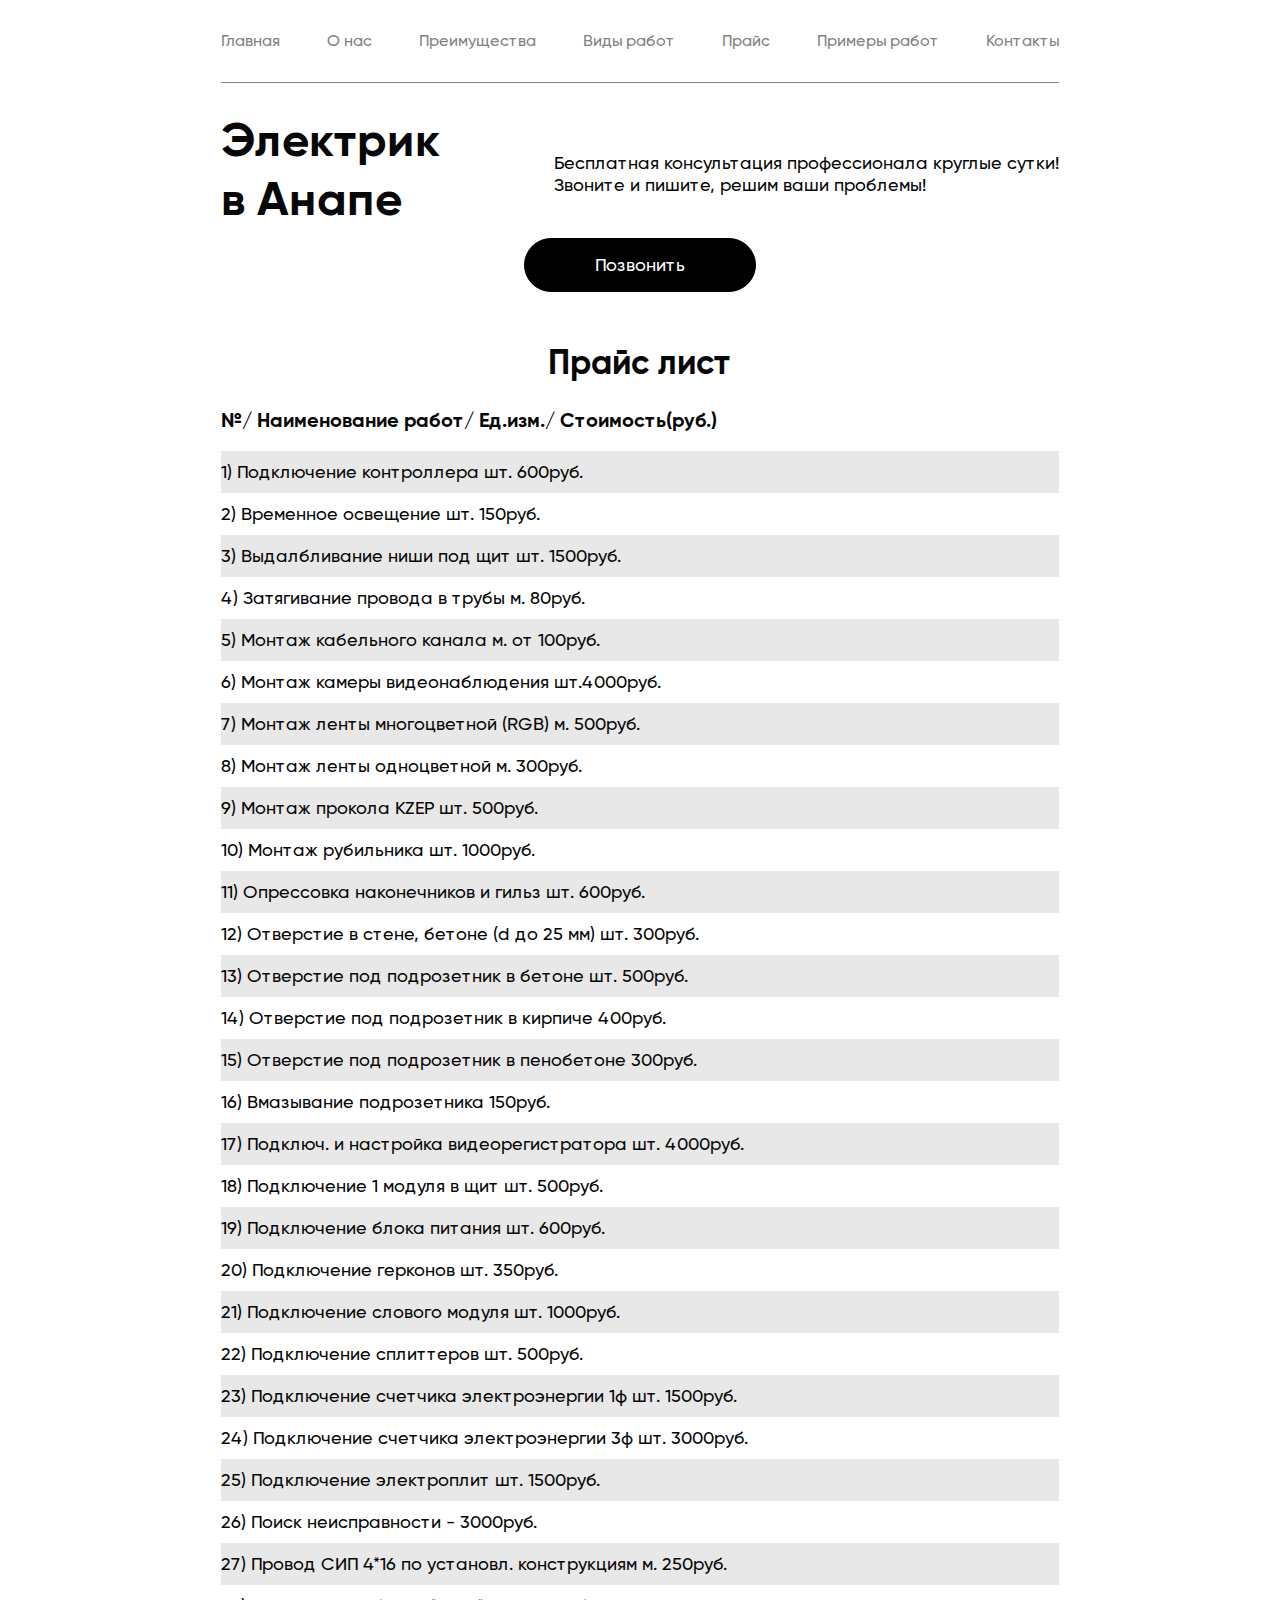
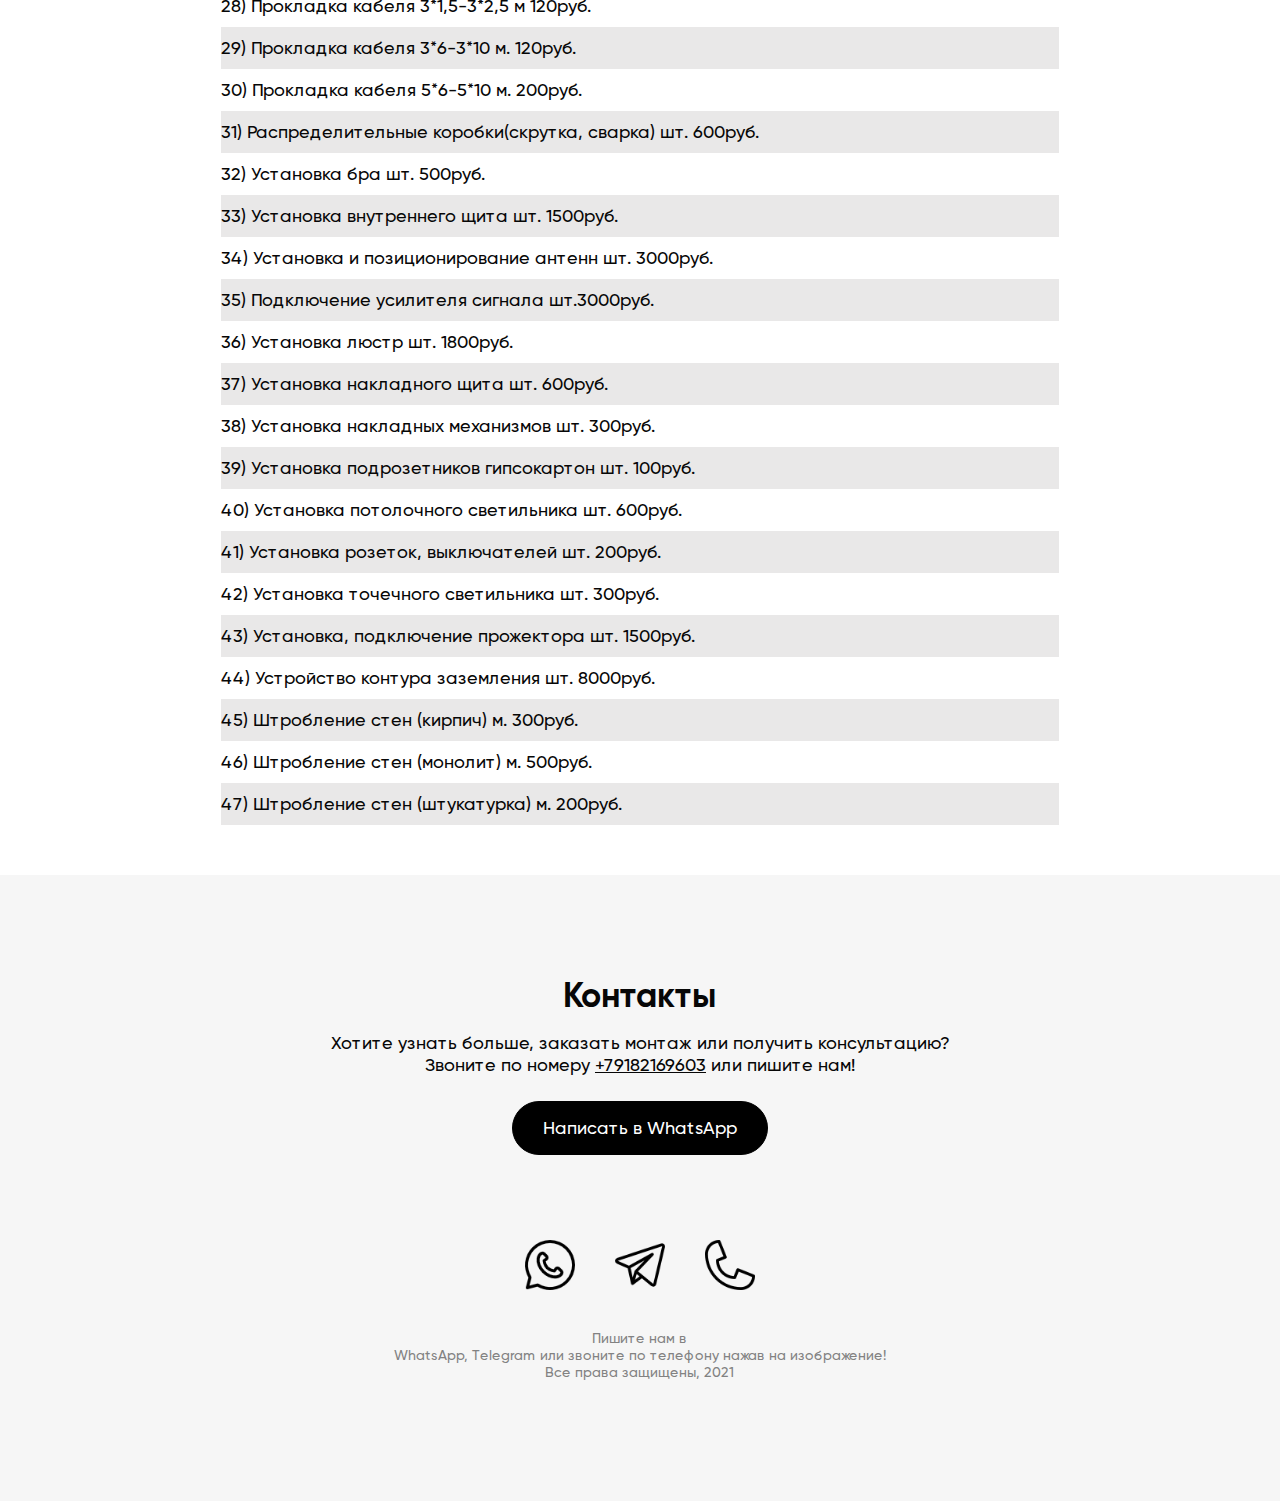
<file: price.html>
<!DOCTYPE html>
<html lang="en">
	<head>
		<link rel="shortcut icon" type="image/png" href="img/lightbulb1.ico" />
		<link rel="stylesheet" type="text/css" href="css/style.css" />
		<meta charset="UTF-8" />
		<meta name="viewport" content="width=device-width, initial-scale=1.0" />
		<title>Электрик в Анапе</title>
	</head>
	<body id="body">
		<div class="wrapper">
			<nav class="menu">
				<div class="container">
					<div class="menu__body">
						<div class="menu__logo">
							<a href="index.html">
								Да будет <br />
								Свет!
							</a>
						</div>
						<a class="menu__phone" href="tel: +79182169603">
							<img src="img/contacts/03.png" alt="Phone" />
						</a>
						<div id="menu__burger" onclick="openMenu()">
							<span></span>
						</div>
						<div id="menu__wrapper">
							<div class="menu__row">
								<div class="menu__item" onclick="closeMenu()">
									<a href="index.html">Главная</a>
								</div>
								<div class="menu__item" onclick="closeMenu()">
									<a href="index.html#about">О нас</a>
								</div>
								<div class="menu__item" onclick="closeMenu()">
									<a href="index.html#skills">Преимущества</a>
								</div>
								<div class="menu__item" onclick="closeMenu()">
									<a href="index.html#service">Виды работ</a>
								</div>
								<div class="menu__item" onclick="closeMenu()">
									<a href="price.html">Прайс</a>
								</div>
								<div class="menu__item" onclick="closeMenu()">
									<a href="index.html#portfolio">Примеры работ</a>
								</div>
								<div class="menu__item" onclick="closeMenu()">
									<a href="#contacts">Контакты</a>
								</div>
							</div>
						</div>
					</div>
				</div>
			</nav>
			<main class="content">
				<header class="header">
					<div class="container">
						<div class="header__body">
							<h1 class="header__title">
								Электрик <br />
								в Анапе
							</h1>
							<div class="header__text">
								Бесплатная консультация профессионала круглые сутки! <br />
								Звоните и пишите, решим ваши проблемы!
							</div>
						</div>
						<div class="header__btn-wrapper">
							<a href="tel: +79182169603" class="header__btn"> Позвонить </a>
						</div>
						<h2 class="about__title subtitle">
							<a id="price">Прайс лист</a>
						</h2>
						<p class="title_li">
							№/ Наименование работ/ Ед.изм./ Стоимость(руб.)
						</p>
						<p class="li">1) Подключение контроллера шт. 600руб.</p>
						<p class="li">2) Временное освещение шт. 150руб.</p>
						<p class="li">3) Выдалбливание ниши под щит шт. 1500руб.</p>
						<p class="li">4) Затягивание провода в трубы м. 80руб.</p>
						<p class="li">5) Монтаж кабельного канала м. от 100руб.</p>
						<p class="li">6) Монтаж камеры видеонаблюдения шт.4000руб.</p>
						<p class="li">7) Монтаж ленты многоцветной (RGB) м. 500руб.</p>
						<p class="li">8) Монтаж ленты одноцветной м. 300руб.</p>
						<p class="li">9) Монтаж прокола KZEP шт. 500руб.</p>
						<p class="li">10) Монтаж рубильника шт. 1000руб.</p>
						<p class="li">11) Опрессовка наконечников и гильз шт. 600руб.</p>
						<p class="li">
							12) Отверстие в стене, бетоне (d до 25 мм) шт. 300руб.
						</p>
						<p class="li">13) Отверстие под подрозетник в бетоне шт. 500руб.</p>
						<p class="li">14) Отверстие под подрозетник в кирпиче 400руб.</p>
						<p class="li">15) Отверстие под подрозетник в пенобетоне 300руб.</p>
						<p class="li">16) Вмазывание подрозетника 150руб.</p>
						<p class="li">
							17) Подключ. и настройка видеорегистратора шт. 4000руб.
						</p>
						<p class="li">18) Подключение 1 модуля в щит шт. 500руб.</p>
						<p class="li">19) Подключение блока питания шт. 600руб.</p>
						<p class="li">20) Подключение герконов шт. 350руб.</p>
						<p class="li">21) Подключение слового модуля шт. 1000руб.</p>
						<p class="li">22) Подключение сплиттеров шт. 500руб.</p>
						<p class="li">
							23) Подключение счетчика электроэнергии 1ф шт. 1500руб.
						</p>
						<p class="li">
							24) Подключение счетчика электроэнергии 3ф шт. 3000руб.
						</p>
						<p class="li">25) Подключение электроплит шт. 1500руб.</p>
						<p class="li">26) Поиск неисправности - 3000руб.</p>
						<p class="li">
							27) Провод СИП 4*16 по установл. конструкциям м. 250руб.
						</p>
						<p class="li">28) Прокладка кабеля 3*1,5-3*2,5 м 120руб.</p>
						<p class="li">29) Прокладка кабеля 3*6-3*10 м. 120руб.</p>
						<p class="li">30) Прокладка кабеля 5*6-5*10 м. 200руб.</p>
						<p class="li">
							31) Распределительные коробки(скрутка, сварка) шт. 600руб.
						</p>
						<p class="li">32) Установка бра шт. 500руб.</p>
						<p class="li">33) Установка внутреннего щита шт. 1500руб.</p>
						<p class="li">
							34) Установка и позиционирование антенн шт. 3000руб.
						</p>
						<p class="li">35) Подключение усилителя сигнала шт.3000руб.</p>
						<p class="li">36) Установка люстр шт. 1800руб.</p>
						<p class="li">37) Установка накладного щита шт. 600руб.</p>
						<p class="li">38) Установка накладных механизмов шт. 300руб.</p>
						<p class="li">39) Установка подрозетников гипсокартон шт. 100руб.</p>
						<p class="li">40) Установка потолочного светильника шт. 600руб.</p>
						<p class="li">41) Установка розеток, выключателей шт. 200руб.</p>
						<p class="li">42) Установка точечного светильника шт. 300руб.</p>
						<p class="li">43) Установка, подключение прожектора шт. 1500руб.</p>
						<p class="li">44) Устройство контура заземления шт. 8000руб.</p>
						<p class="li">45) Штробление стен (кирпич) м. 300руб.</p>
						<p class="li">46) Штробление стен (монолит) м. 500руб.</p>
						<p class="li">47) Штробление стен (штукатурка) м. 200руб.</p>
					</div>
					
				</header>
				<footer class="contacts">
					<div class="container">
						<div class="contacts__row">
							<div class="contacts__title subtitle">
								<a id="contacts">Контакты</a>
							</div>
							<div class="contacts__text">
								Хотите узнать больше, заказать монтаж или получить консультацию?
								<br />
								Звоните по номеру
								<a class="portfolio__link" href="tel: +79182169603"
									>+79182169603</a
								>
								или пишите нам!
							</div>
							<a href="https://wa.me/79002787218" class="contacts__btn">
								Написать в WhatsApp
							</a>
							<div class="contacts__social-row">
								<a
									class="contacts__social-item"
									href="https://wa.me/79002787218"
								>
									<img src="img/contacts/01.png" alt="WhatsApp" />
								</a>
								<a class="contacts__social-item" href="https://t.me/Matthew3dg">
									<img src="img/contacts/02.png" alt="Telegram" />
								</a>
								<a class="contacts__social-item" href="tel: +79182169603">
									<img src="img/contacts/03.png" alt="Phone" />
								</a>
							</div>
							<div class="contacts__footer">
								Пишите нам в <br />
								WhatsApp, Telegram или звоните по телефону нажав на изображение!
							</div>
							<div class="contacts__footer">
								Все права защищены, 2021
							</div>
						</div>
					</div>
				</footer>
			</main>
		</div>
		<script src="js/app.js" type="text/javascript"></script>
	</body>
</html>
</file>
<file: css/style.css>
@charset "UTF-8";
/*Обнуление*/
@import '../fonts/gilroy-bold.css';
@import '../fonts/gilroy-medium.css';
* {
  padding: 0;
  margin: 0;
  border: 0;
}

*, *:before, *:after {
  box-sizing: border-box;
}

:focus, :active {
  outline: none;
}

a:focus, a:active {
  outline: none;
}

nav, footer, header, aside {
  display: block;
}

html, body {
  height: 100%;
  width: 100%;
  font-size: 100%;
  line-height: 1;
  font-size: 14px;
  -ms-text-size-adjust: 100%;
  -moz-text-size-adjust: 100%;
  -webkit-text-size-adjust: 100%;
}

input, button, textarea {
  font-family: inherit;
}

input::-ms-clear {
  display: none;
}

button {
  cursor: pointer;
}

button::-moz-focus-inner {
  padding: 0;
  border: 0;
}

a, a:visited {
  text-decoration: none;
  color: inherit;
}

a:hover {
  text-decoration: none;
}

ul li {
  list-style: none;
}

img {
  vertical-align: top;
}

h1, h2, h3, h4, h5, h6 {
  font-size: inherit;
  font-weight: 400;
}

/*Конец обнуления*/
html {
  scroll-behavior: smooth;
}

:target {
  scroll-margin-top: 120px;
}

body {
  font-family: "Gilroy-Medium";
  color: #070707;
  font-size: 18px;
  line-height: 22px;
}

@media (max-width: 670px) {
  #body.lock {
    overflow: hidden;
  }
}

.wrapper {
  display: flex;
  flex-direction: column;
  min-height: 100%;
}

.container {
  width: 65.3979238754%;
  max-width: 1445px;
  margin: auto;
}
@media (max-width: 670px) {
  .container {
    width: 100%;
    padding: 0 10%;
  }
}

.menu {
  position: fixed;
  top: 0;
  left: 0;
  width: 100%;
  z-index: 98;
  background: #fff;
}
.menu:before {
  content: "";
  position: absolute;
  top: 0;
  left: 0;
  width: 100%;
  height: 100%;
  background: #fff;
  z-index: 99;
}
@media (min-width: 1025px) {
  .menu:before {
    display: none;
  }
}
.menu__body {
  display: flex;
  justify-content: space-between;
  align-items: center;
  position: relative;
}
@media (max-width: 1024px) {
  .menu__body {
    padding: 5px 0;
    border-bottom: 1px solid #828282;
  }
}
.menu__logo {
  z-index: 100;
  font-family: "Gilroy-Bold";
}
@media (min-width: 1025px) {
  .menu__logo {
    display: none;
  }
}
.menu__phone {
  z-index: 100;
  font-family: "Gilroy-Bold";
}
.menu__phone img {
  max-width: 30px;
}
@media (min-width: 1025px) {
  .menu__phone {
    display: none;
  }
}
.menu #menu__burger.active:before {
  transform: rotate(45deg);
  top: 9px;
}
.menu #menu__burger.active:after {
  transform: rotate(-45deg);
  bottom: 9px;
}
.menu #menu__burger.active span {
  transform: scale(0);
}
@media (max-width: 1024px) {
  .menu #menu__burger {
    display: block;
    position: relative;
    width: 30px;
    height: 20px;
    z-index: 100;
  }
  .menu #menu__burger span {
    position: absolute;
    background-color: #000;
    left: 0;
    width: 100%;
    height: 2px;
    top: 9px;
    transition: 0.3s ease 0s;
  }
  .menu #menu__burger:before, .menu #menu__burger:after {
    content: "";
    background-color: #000;
    position: absolute;
    width: 100%;
    height: 2px;
    left: 0;
    transition: 0.3s ease 0s;
  }
  .menu #menu__burger:before {
    top: 0;
  }
  .menu #menu__burger:after {
    bottom: 0;
  }
}
@media (min-width: 1025px) {
  .menu #menu__burger {
    display: none;
  }
}
.menu #menu__wrapper.active {
  top: 0;
}
.menu #menu__wrapper {
  width: 100%;
  height: 100%;
}
@media (max-width: 1024px) {
  .menu #menu__wrapper {
    position: fixed;
    top: -1000%;
    left: 0;
    width: 100%;
    height: 100%;
    background-color: #fff;
    z-index: 98;
    padding: 100px 0 0 0;
    overflow: auto;
    transition: 0.3s ease 0s;
  }
}
.menu__row {
  display: flex;
  justify-content: space-between;
  align-items: center;
  padding: 30px 0;
  border-bottom: 1px solid #828282;
}
@media (max-width: 1024px) {
  .menu__row {
    padding: 0;
    display: block;
  }
}
@media (min-width: 1025px) {
  .menu__row {
    width: 100%;
  }
}
.menu__item {
  font-size: 16px;
  line-height: 22px;
  color: #828282;
}
@media (max-width: 1024px) {
  .menu__item {
    font-size: 34px;
    line-height: 42px;
    color: #828282;
    padding: 0 10% 50px 10%;
  }
}
.menu__item a {
  padding: 5px;
}
@media (max-width: 1024px) {
  .menu__item a {
    padding: 0;
  }
}
.menu__item:active {
  transition: all 0.3s;
  font-family: Gilroy-Bold;
  color: #070707;
}
.menu__item:hover {
  transition: all 0.3s;
  font-family: Gilroy-Bold;
  color: #070707;
}
.menu__item:first-child a {
  padding-left: 0;
}
.menu__item:last-child a {
  padding-right: 0;
}

.content {
  flex: 1 1 auto;
  padding-top: 70px;
}

.header__body {
  display: flex;
  justify-content: space-between;
  align-items: center;
  padding: 40px 0 0 0;
}
@media (max-width: 1024px) {
  .header__body {
    padding: 30px 0;
  }
}
@media (max-width: 670px) {
  .header__body {
    padding: 20px 0;
  }
}
@media (max-width: 720px) {
  .header__body {
    flex-direction: column;
  }
}
.header__title {
  font-family: Gilroy-Bold;
  font-size: 47.3392px;
  line-height: 59px;
  color: #070707;
  margin-right: 15px;
  margin-bottom: 10px;
}
@media (max-width: 1024px) {
  .header__title {
    font-size: 40px;
    line-height: 45px;
  }
}
@media (max-width: 670px) {
  .header__title {
    font-size: 34px;
    line-height: 35px;
    margin-right: 0;
  }
}
.header__text {
  font-size: 18px;
  line-height: 22px;
  color: #070707;
}
@media (max-width: 720px) {
  .header__text {
    text-align: center;
  }
}
.header__btn-wrapper {
  margin: 0 0 50px 0;
  display: flex;
  justify-content: center;
}
@media (max-width: 720px) {
  .header__btn-wrapper {
    justify-content: center;
  }
}
.header__btn {
  border: 1px solid #000;
  display: flex;
  color: #fff;
  justify-content: center;
  align-items: center;
  padding: 15px 70px;
  text-align: center;
  max-width: 250px;
  background-color: #000;
  border-radius: 110px;
  transition: all 0.2s;
}
.header__btn:visited {
  color: #fff;
}
.header__btn:hover {
  transition: all 0.3s;
  border: 1px solid #000;
  background: #f6f6f6;
  color: black;
}
@media (max-width: 500px) {
  .header__btn {
    margin: 0 0 30px 0;
  }
}
.header__image {
  margin: 0 0 100px 0;
}
@media (max-width: 1024px) {
  .header__image {
    margin: 0 0 70px 0;
  }
}
@media (max-width: 770px) {
  .header__image {
    margin: 0 0 50px 0;
  }
}
@media (max-width: 500px) {
  .header__image {
    margin: 0 0 20px 0;
  }
}
.header img {
  width: 100%;
  height: 100%;
  object-fit: cover;
}

.about {
  padding: 120px 0 110px 0;
  background: #f6f6f6;
}
@media (max-width: 1024px) {
  .about {
    padding: 80px 0 70px 0;
  }
}
@media (max-width: 770px) {
  .about {
    padding: 60px 0 50px 0;
  }
}
@media (max-width: 500px) {
  .about {
    padding: 25px 0 20px 0;
  }
}
.about__title {
  margin: 0 0 15px 0;
}
.about__body {
  text-align: center;
}
.about__body p {
  margin: 0 0 30px 0;
}
@media (max-width: 500px) {
  .about__body p {
    margin: 0 0 15px 0;
  }
}

.subtitle {
  font-family: Gilroy-Bold;
  font-size: 34px;
  line-height: 42px;
  text-align: center;
  color: #070707;
}

.advantages {
  padding: 100px 0;
}
@media (max-width: 1024px) {
  .advantages {
    padding: 70px 0;
  }
}
@media (max-width: 770px) {
  .advantages {
    padding: 50px 0;
  }
}
@media (max-width: 500px) {
  .advantages {
    padding: 30px 0;
  }
}
.advantages__title {
  text-align: center;
  margin: 0 0 10px 0;
}
@media (max-width: 1024px) {
  .advantages__title {
    margin: 0 0 40px 0;
  }
}
@media (max-width: 770px) {
  .advantages__title {
    margin: 0 0 20px 0;
  }
}
.advantages__row {
  flex-wrap: wrap;
  display: flex;
  justify-content: space-between;
}
@media (max-width: 1024px) {
  .advantages__row {
    justify-content: center;
    margin-bottom: 30px;
  }
}
.advantages__item {
  margin-bottom: 30px;
  padding: 0 5px;
  flex: 0 0 33.333%;
  display: flex;
  flex-direction: column;
  align-items: center;
}
@media (max-width: 1024px) {
  .advantages__item {
    flex: 0 0 50%;
  }
  .advantages__item:nth-child(5) {
    margin-bottom: 0px;
  }
  .advantages__item:last-child {
    margin-bottom: 0px;
  }
}
@media (max-width: 700px) {
  .advantages__item {
    flex: 0 0 100%;
  }
  .advantages__item:last-child {
    margin-bottom: 0px;
  }
  .advantages__item:nth-child(5) {
    margin-bottom: 30px;
  }
}
.advantages__icon {
  max-width: 100px;
  max-height: 100px;
  margin-bottom: 10px;
}
.advantages__icon img {
  max-width: 100%;
}
.advantages__subtitle {
  margin-bottom: 10px;
  text-align: center;
}
.advantages__text {
  text-align: center;
  font-weight: 300;
  font-size: 16px;
  line-height: 19px;
}
.advantages__btn-wrapper {
  display: flex;
  justify-content: center;
}
.advantages__btn {
  border: 1px solid #000;
  display: flex;
  color: #fff;
  justify-content: center;
  align-items: center;
  padding: 15px 30px;
  text-align: center;
  max-width: 250px;
  background-color: #000;
  border-radius: 110px;
  transition: all 0.2s;
}
.advantages__btn:visited {
  color: #fff;
}
.advantages__btn:hover {
  transition: all 0.3s;
  border: 1px solid #000;
  background: #f6f6f6;
  color: black;
}
@media (max-width: 500px) {
  .advantages__btn {
    margin: 0 0 30px 0;
  }
}

.service {
  background: #f6f6f6;
}

.portfolio {
  padding: 100px 0;
}
@media (max-width: 1024px) {
  .portfolio {
    padding: 70px 0;
  }
}
@media (max-width: 770px) {
  .portfolio {
    padding: 50px 0;
  }
}
@media (max-width: 500px) {
  .portfolio {
    padding: 40px 0 30px 0;
  }
}
.portfolio__title {
  margin: 0 0 40px 0;
}
@media (max-width: 1024px) {
  .portfolio__title {
    margin: 0 0 30px 0;
  }
}
@media (max-width: 770px) {
  .portfolio__title {
    margin: 0 0 20px 0;
  }
}
.portfolio__item {
  margin: 0 0 90px 0;
}
.portfolio__item:last-child {
  margin: 0;
}
@media (max-width: 1024px) {
  .portfolio__item {
    margin: 0 0 70px 0;
  }
}
@media (max-width: 770px) {
  .portfolio__item {
    margin: 0 0 40px 0;
  }
}
.portfolio__img {
  margin: 0 0 40px 0;
}
.portfolio__img img {
  width: 100%;
  height: 100%;
  object-fit: cover;
}
@media (max-width: 1024px) {
  .portfolio__img {
    margin: 0 0 30px 0;
  }
}
@media (max-width: 770px) {
  .portfolio__img {
    margin: 0 0 10px 0;
  }
}
.portfolio__link {
  text-align: center;
  text-decoration: underline;
}
.portfolio__link:hover {
  text-decoration: none;
}
.portfolio__link a {
  padding: 5px;
}

.carousel-item {
  height: 400px;
}
.carousel-item img {
  object-fit: cover;
  object-position: center;
  width: 100%;
  height: 100%;
}

.contacts {
  padding: 100px 0 120px 0;
  background: #f6f6f6;
}
@media (max-width: 1024px) {
  .contacts {
    padding: 70px 0;
  }
}
@media (max-width: 770px) {
  .contacts {
    padding: 50px 0;
  }
}
@media (max-width: 500px) {
  .contacts {
    padding: 30px 0;
  }
}
.contacts__row {
  display: flex;
  flex-direction: column;
  align-items: center;
}
.contacts__title {
  margin: 0 0 15px 0;
}
.contacts__text {
  text-align: center;
  margin: 0 0 25px 0;
}
.contacts__btn {
  border: 1px solid #000;
  display: flex;
  color: #fff;
  justify-content: center;
  align-items: center;
  margin: 0 0 85px 0;
  padding: 15px 30px;
  text-align: center;
  background-color: #000;
  border-radius: 110px;
  transition: all 0.2s;
}
.contacts__btn:visited {
  color: #fff;
}
.contacts__btn:hover {
  transition: all 0.3s;
  border: 1px solid #000;
  background: #f6f6f6;
  color: black;
}
@media (max-width: 500px) {
  .contacts__btn {
    margin: 0 0 60px 0;
  }
}
.contacts__social-row {
  display: flex;
  justify-content: center;
  margin: 0 0 40px 0;
}
.contacts__social-item {
  position: relative;
  top: 0;
  left: 0;
  transition: all 0.1s;
  margin: 0 40px 0 0;
}
.contacts__social-item img {
  max-width: 50px;
}
.contacts__social-item:hover {
  transition: all 0.2s;
  top: -3px;
  opacity: 0.8;
}
.contacts__social-item:last-child {
  margin: 0;
}
.contacts__footer {
  font-size: 14px;
  line-height: 17px;
  text-align: center;
  color: #828282;
}

.subtitle2 {
  margin-bottom: 30px;
}

.li {
  padding: 10px 0;
}
.li:nth-child(odd) {
  background: #e9e8e8;
}
.li:last-child {
  margin-bottom: 50px;
}

.title_li {
  padding: 10px 0 20px 0;
  font-size: 20px;
  font-family: "Gilroy-Bold";
}
</file>
